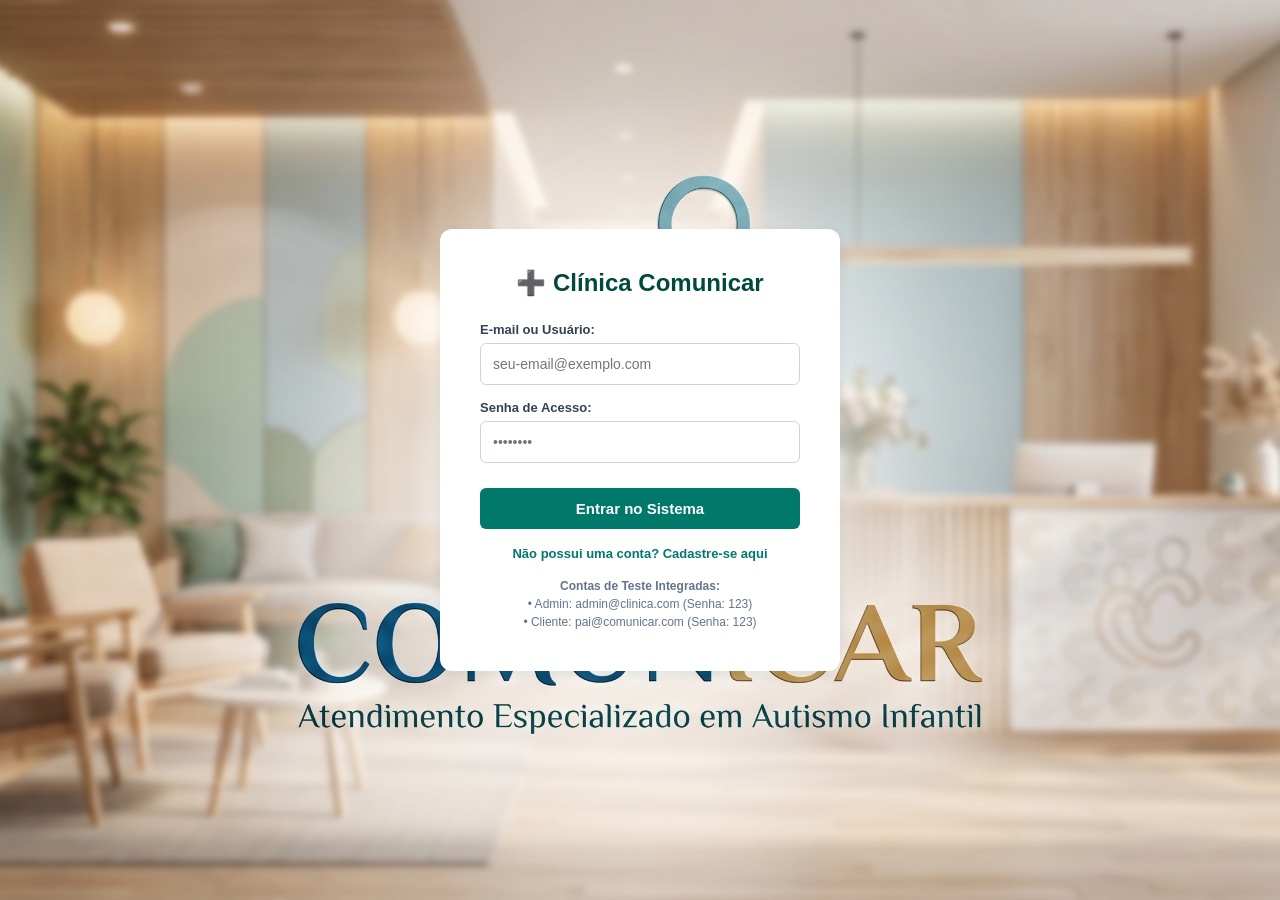
<file: login.html>
<!DOCTYPE html>
<html lang="pt-BR">
<head>
    <meta charset="UTF-8">
    <meta name="viewport" content="width=device-width, initial-scale=1.0">
    <title>Entrar - Clínica Comunicar</title>
    <style>
        * { margin: 0; padding: 0; box-sizing: border-box; font-family: 'Segoe UI', sans-serif; }
        body { 
            background-color: #f1f5f9; 
            background-image: url('log2.png'); /* Altere para .jpg se a imagem for JPEG */
            background-size: cover;
            background-position: center;
            background-attachment: fixed;
            display: flex; height: 100vh; align-items: center; justify-content: center; 
        }
        .login-card { background: white; padding: 40px; border-radius: 12px; width: 100%; max-width: 400px; box-shadow: 0 4px 12px rgba(1, 73, 62, 0.08); text-align: center; }
        .logo-title { color: #01493e; margin-bottom: 25px; font-size: 24px; }
        .form-group { margin-bottom: 15px; text-align: left; display: flex; flex-direction: column; gap: 6px; }
        .form-group label { font-size: 13px; font-weight: 600; color: #334155; }
        .form-input { padding: 12px; border: 1px solid #cbd5e1; border-radius: 6px; font-size: 14px; outline: none; }
        .form-input:focus { border-color: #00796b; }
        .btn-login { width: 100%; background-color: #00796b; color: white; border: none; padding: 12px; border-radius: 6px; font-weight: bold; font-size: 15px; cursor: pointer; margin-top: 10px; transition: 0.2s; }
        .btn-login:hover { background-color: #01493e; }
        .hint-text { font-size: 12px; color: #64748b; margin-top: 15px; line-height: 1.5; }
    </style>
</head>
<body>

    <div class="login-card" id="cardLogin">
        <h2 class="logo-title">➕ Clínica Comunicar</h2>
        <form id="formLogin">
            <div class="form-group">
                <label for="usuario">E-mail ou Usuário:</label>
                <input type="text" id="usuario" class="form-input" placeholder="seu-email@exemplo.com" required>
            </div>
            <div class="form-group">
                <label for="senha">Senha de Acesso:</label>
                <input type="password" id="senha" class="form-input" placeholder="••••••••" required>
            </div>
            <button type="submit" class="btn-login">Entrar no Sistema</button>
        </form>

        <div style="margin-top: 15px;">
            <a href="#" id="linkCadastro" style="color: #00796b; font-size: 13px; font-weight: bold; text-decoration: none;">Não possui uma conta? Cadastre-se aqui</a>
        </div>

        <div class="hint-text">
            <strong>Contas de Teste Integradas:</strong><br>
            • Admin: <code>admin@clinica.com</code> (Senha: 123)<br>
            • Cliente: <code>pai@comunicar.com</code> (Senha: 123)
        </div>
    </div>

    <!-- FORMULÁRIO DE CADASTRO (Oculto por padrão) -->
    <div class="login-card" id="cardCadastro" style="display: none;">
        <h2 class="logo-title">📝 Cadastro de Cliente</h2>
        <form id="formCadastroCliente">
            <div class="form-group">
                <label for="cadNome">Seu Nome Completo (Responsável):</label>
                <input type="text" id="cadNome" class="form-input" placeholder="Ex: Maria da Silva" required>
            </div>
            <div class="form-group">
                <label for="cadEmail">E-mail para Acesso:</label>
                <input type="email" id="cadEmail" class="form-input" placeholder="seu-email@exemplo.com" required>
            </div>
            <div class="form-group">
                <label for="cadSenha">Crie uma Senha:</label>
                <input type="password" id="cadSenha" class="form-input" placeholder="••••••••" required>
            </div>
            <button type="submit" class="btn-login">Criar Conta e Acessar</button>
        </form>

        <div style="margin-top: 20px;">
            <a href="#" id="linkLogin" style="color: #64748b; font-size: 13px; font-weight: bold; text-decoration: none;">Já tem uma conta? Voltar ao Login</a>
        </div>
    </div>

    <script>
        document.getElementById('formLogin').addEventListener('submit', function(e) {
            e.preventDefault();
            
            const usuarioInput = document.getElementById('usuario').value.trim().toLowerCase();
            const senhaInput = document.getElementById('senha').value;

            // Busca clientes que foram recém-cadastrados no navegador
            const clientesCadastrados = JSON.parse(localStorage.getItem('clientesCadastrados')) || [];
            const clienteExistente = clientesCadastrados.find(c => c.email === usuarioInput && c.senha === senhaInput);

            // 1. REGRA DE DIRECIONAMENTO INTELIGENTE
            if (usuarioInput === "admin@clinica.com" && senhaInput === "123") {
                // Redireciona o Administrador para o painel completo
                window.location.href = "index.html";
            } 
            else if ((usuarioInput === "pai@comunicar.com" && senhaInput === "123") || clienteExistente) {
                // Redireciona o Cliente exclusivamente para o portal dele
                window.location.href = "portal-cliente.html";
            } 
            else {
                alert("Acesso Negado: Usuário ou senha incorretos.");
            }
        });

        // Transição: Vai para a tela de Cadastro
        document.getElementById('linkCadastro').addEventListener('click', function(e) {
            e.preventDefault();
            document.getElementById('cardLogin').style.display = 'none';
            document.getElementById('cardCadastro').style.display = 'block';
        });

        // Transição: Volta para a tela de Login
        document.getElementById('linkLogin').addEventListener('click', function(e) {
            e.preventDefault();
            document.getElementById('cardCadastro').style.display = 'none';
            document.getElementById('cardLogin').style.display = 'block';
        });

        // Lógica de salvar o novo cliente
        document.getElementById('formCadastroCliente').addEventListener('submit', function(e) {
            e.preventDefault();
            const email = document.getElementById('cadEmail').value.trim().toLowerCase();
            const senha = document.getElementById('cadSenha').value;
            
            let clientesCadastrados = JSON.parse(localStorage.getItem('clientesCadastrados')) || [];
            
            // Impede criar conta se o e-mail já estiver na lista
            if (clientesCadastrados.some(c => c.email === email)) {
                alert("Este e-mail já está cadastrado. Por favor, faça login.");
                return;
            }

            // Salva o novo cliente
            clientesCadastrados.push({ email: email, senha: senha });
            localStorage.setItem('clientesCadastrados', JSON.stringify(clientesCadastrados));

            // Direciona imediatamente para o painel
            alert("Cadastro realizado com sucesso! Redirecionando para o seu portal...");
            window.location.href = "portal-cliente.html";
        });
    </script>
</body>
</html>
</file>
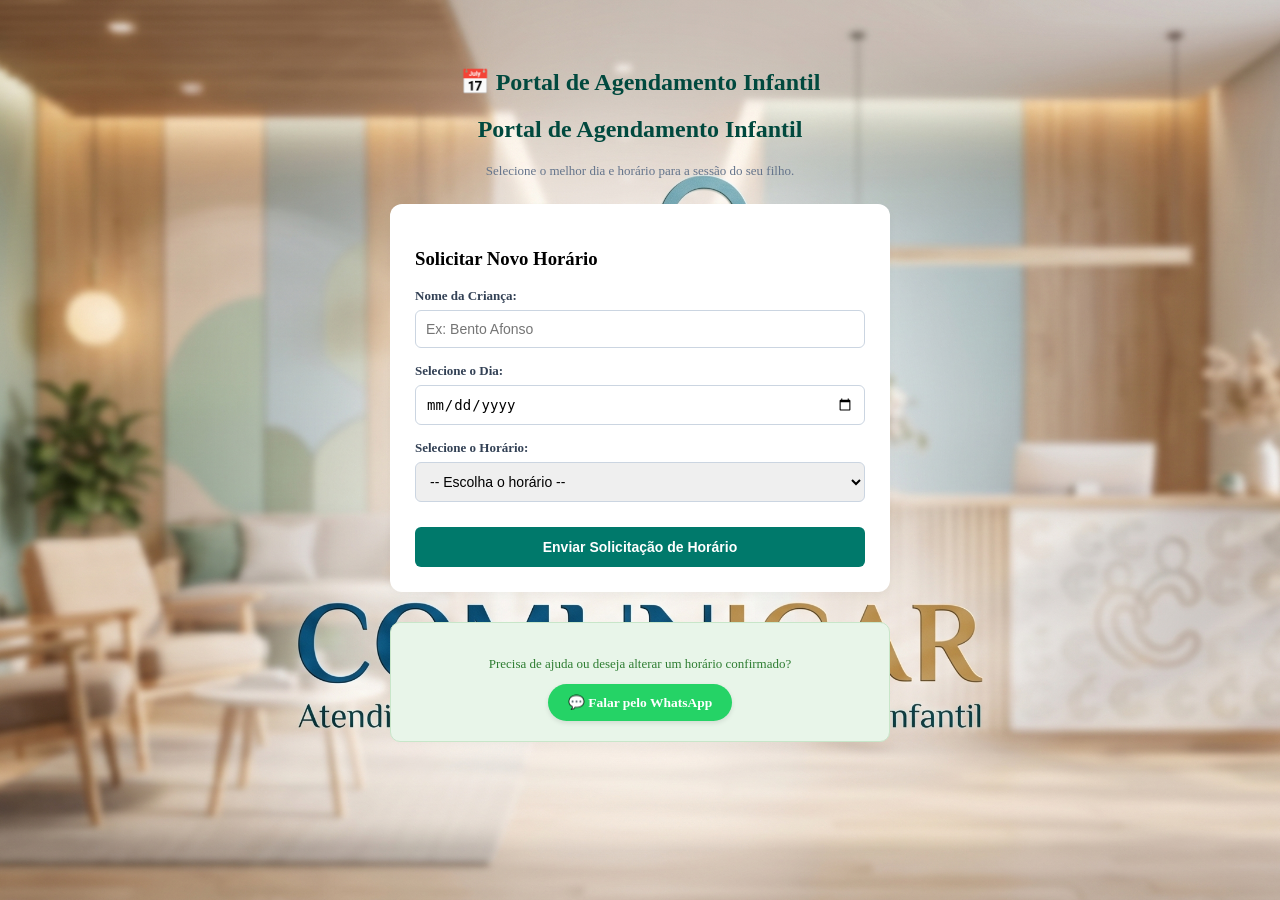
<file: portal-cliente.html>
<!DOCTYPE html>
<html lang="pt-BR">
<head>
    <meta charset="UTF-8">
    <meta name="viewport" content="width=device-width, initial-scale=1.0">
    <title>Portal do Cliente - Clínica Comunicar</title>
    <link rel="stylesheet" href="portal-cliente.css">
</head>
<body>

    <div class="client-container">
        <header class="client-header">
            <h2>📅 Portal de Agendamento Infantil</h2>
            <h2>Portal de Agendamento Infantil</h2>
            <p>Selecione o melhor dia e horário para a sessão do seu filho.</p>
        </header>

        <!-- FORMULÁRIO DE AGENDAMENTO -->
        <div class="client-card">
            <h3>Solicitar Novo Horário</h3>
            <form id="formAgendamentoCliente" style="margin-top: 15px;">
                <div class="form-group">
                    <label for="nomeCrianca">Nome da Criança:</label>
                    <input type="text" id="nomeCrianca" class="form-input" placeholder="Ex: Bento Afonso" required>
                </div>

                <div class="form-group">
                    <label for="dataAgendamento">Selecione o Dia:</label>
                    <input type="date" id="dataAgendamento" class="form-input" required>
                </div>

                <div class="form-group">
                    <label for="horaAgendamento">Selecione o Horário:</label>
                    <select id="horaAgendamento" class="form-input" required>
                        <option value="">-- Escolha o horário --</option>
                        <option value="08:00">08:00</option>
                        <option value="09:00">09:00</option>
                        <option value="10:30">10:30</option>
                        <option value="14:00">14:00</option>
                        <option value="15:00">15:00</option>
                        <option value="16:00">16:00</option>
                    </select>
                </div>

                <button type="submit" class="btn-submit">Enviar Solicitação de Horário</button>
            </form>
        </div>

        <!-- CONTATO VIA WHATSAPP -->
        <div class="whatsapp-section">
            <p>Precisa de ajuda ou deseja alterar um horário confirmado?</p>
            <a href="https://wa.me/5581985828087?text=Olá!%20Gostaria%20de%20mais%20informações%20sobre%20os%20agendamentos%20na%20Clínica%20Comunicar." 
               target="_blank" class="btn-whatsapp">
               💬 Falar pelo WhatsApp
            </a>
        </div>
    </div>

    <script src="portal-cliente.js"></script>
</body>
</html>
</file>
<file: portal-cliente.css>
body {
    background-color: #f1f5f9;
    background-image: url('log2.png'); /* Altere para .jpg se a imagem for JPEG */
    background-size: cover;
    background-position: center;
    background-attachment: fixed;
    padding: 20px;
}

.client-container {
    max-width: 500px;
    margin: 40px auto;
}

.client-header {
    text-align: center;
    margin-bottom: 25px;
}

.client-header h2 { color: #01493e; }
.client-header p { font-size: 13px; color: #64748b; margin-top: 4px; }

.client-card {
    background: white;
    padding: 25px;
    border-radius: 12px;
    box-shadow: 0 4px 10px rgba(0,0,0,0.03);
}

.form-group {
    margin-bottom: 15px;
    display: flex;
    flex-direction: column;
    gap: 6px;
}

.form-group label { font-size: 13px; font-weight: 600; color: #334155; }
.form-input { padding: 10px; border: 1px solid #cbd5e1; border-radius: 6px; font-size: 14px; outline: none; }
.form-input:focus { border-color: #00796b; }

.btn-submit {
    width: 100%; background-color: #00796b; color: white; border: none; padding: 12px;
    border-radius: 6px; font-weight: bold; font-size: 14px; cursor: pointer; margin-top: 10px;
}
.btn-submit:hover { background-color: #01493e; }

/* SEÇÃO WHATSAPP */
.whatsapp-section {
    margin-top: 30px; text-align: center; background: #e8f5e9; padding: 20px; border-radius: 10px; border: 1px solid #c8e6c9;
}
.whatsapp-section p { font-size: 13px; color: #2e7d32; margin-bottom: 12px; }
.btn-whatsapp {
    display: inline-block; background-color: #25d366; color: white; text-decoration: none;
    padding: 10px 20px; border-radius: 20px; font-weight: bold; font-size: 13.5px; box-shadow: 0 2px 5px rgba(0,0,0,0.1);
}
.btn-whatsapp:hover { background-color: #128c7e; }
</file>
